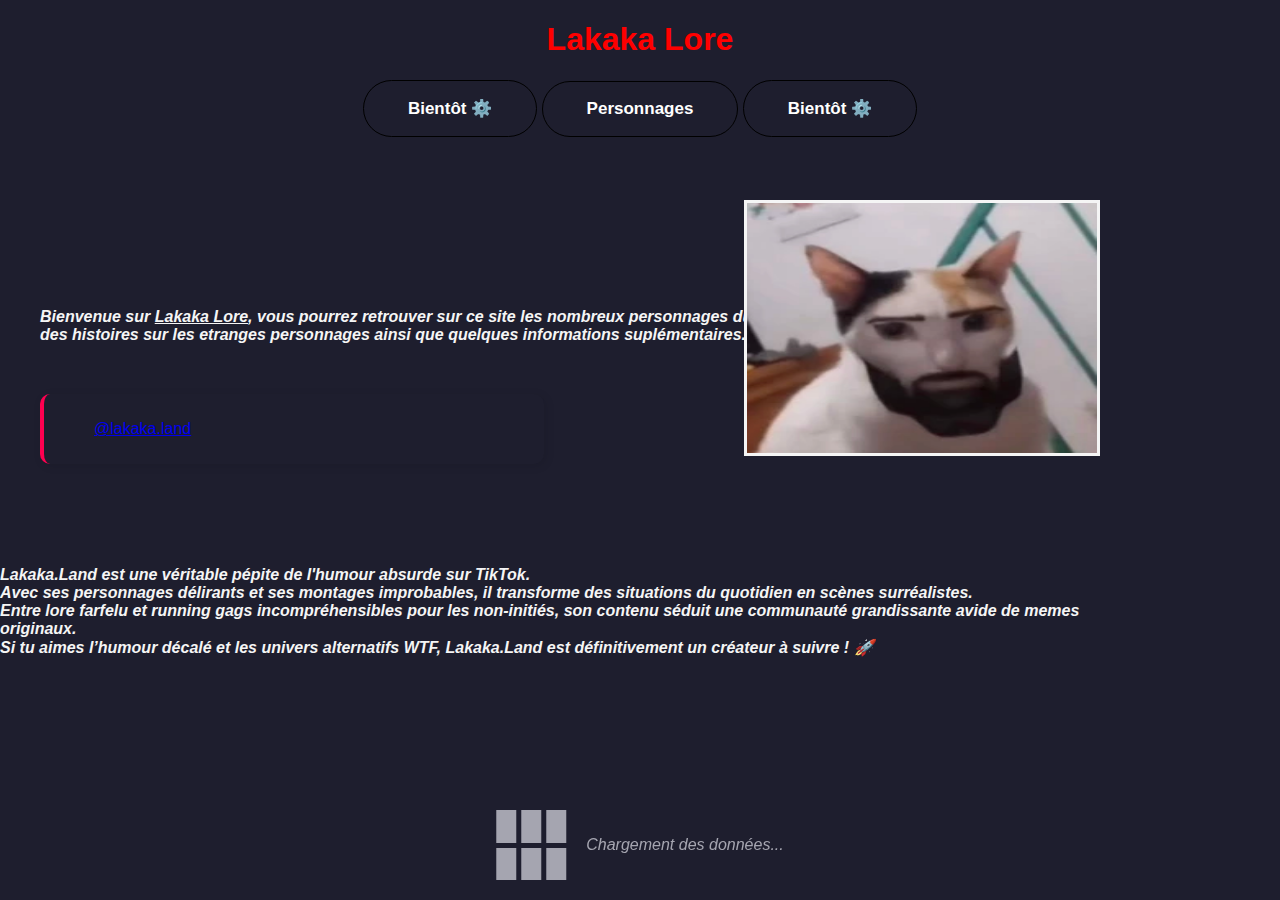
<file: index.html>
<!doctype html>
<html lang="fr">
<head>
  <meta charset="utf-8">
  <title>Lakaka Lore</title>
  <link rel="stylesheet" href="style.css">
  <script src="script.js" defer></script> <!-- Utilisez defer pour charger le script après le HTML -->
</head>
<body>
    <p><center><h1><strong style="color: red;">Lakaka Lore</strong></h1></center></p>

    <nav>
        <ul>
            <button><li><a href="https://www.youtube.com/watch?v=xvFZjo5PgG0">Bientôt ⚙️</a></li></button>
            <button><li><a href="Perso.html">Personnages</a></li></button>
            <button><li><a href="https://www.youtube.com/watch?v=xvFZjo5PgG0">Bientôt ⚙️</a></li></button>
        </ul>
    </nav>

    <h4>
        <p style="position: relative; top: 150px; left: 40px;">
            <i>Bienvenue sur <u>Lakaka Lore</u>, vous pourrez retrouver sur ce site les nombreux personnages du <u>Lore de Lakaka</u>,<br /> 
            des histoires sur les etranges personnages ainsi que quelques informations suplémentaires.<br />
            </i>
        </p>
    </h4>

    <h4>
        <p style="position: absolute; top: 550px; right: 180px; text-align: left;">
            <i>Lakaka.Land est une véritable pépite de l'humour absurde sur TikTok.<br />
               Avec ses personnages délirants et ses montages improbables,
               il transforme des situations du quotidien en scènes surréalistes.<br />
               Entre lore farfelu et running gags incompréhensibles pour les non-initiés,
               son contenu séduit une communauté grandissante avide de memes originaux.<br />
               Si tu aimes l’humour décalé et les univers alternatifs WTF,
               Lakaka.Land est définitivement un créateur à suivre ! 🚀<br />
            </i>
        </p>
    </h4>
    

    <div class="tiktok-container">
        <blockquote class="tiktok-embed" cite="https://www.tiktok.com/@lakaka.land" 
            data-unique-id="lakaka.land" data-embed-type="creator" 
            style="max-width: 780px; min-width: 400px;">
            <section>
                <a target="_blank" href="https://www.tiktok.com/@lakaka.land?refer=creator_embed">@lakaka.land</a>
            </section>
        </blockquote>
    </div>
    <script async src="https://www.tiktok.com/embed.js"></script>
    

    <img class="pdp-lakaka" src="images/L'HOMME GENIAL.webp" 
    alt="Lakaka Photo de profil" 
    align="right" 
    border=3 width=350 height=250>

    <!-- Loader et phrases prédéfinies -->
    <div style="position: fixed; bottom: 20px; left: 50%; transform: translateX(-50%); display: flex; align-items: center;">
        <div class="loader">
            <span></span>
            <span></span>
            <span></span>
            <span></span>
            <span></span>
            <span></span>
        </div>
        <div id="phrases" style="margin-left: 20px; font-style: italic; color: #a5a5b0;">
            Chargement des données...
        </div>
    </div>

    <footer>
    </footer>
</body>
</html>
</file>
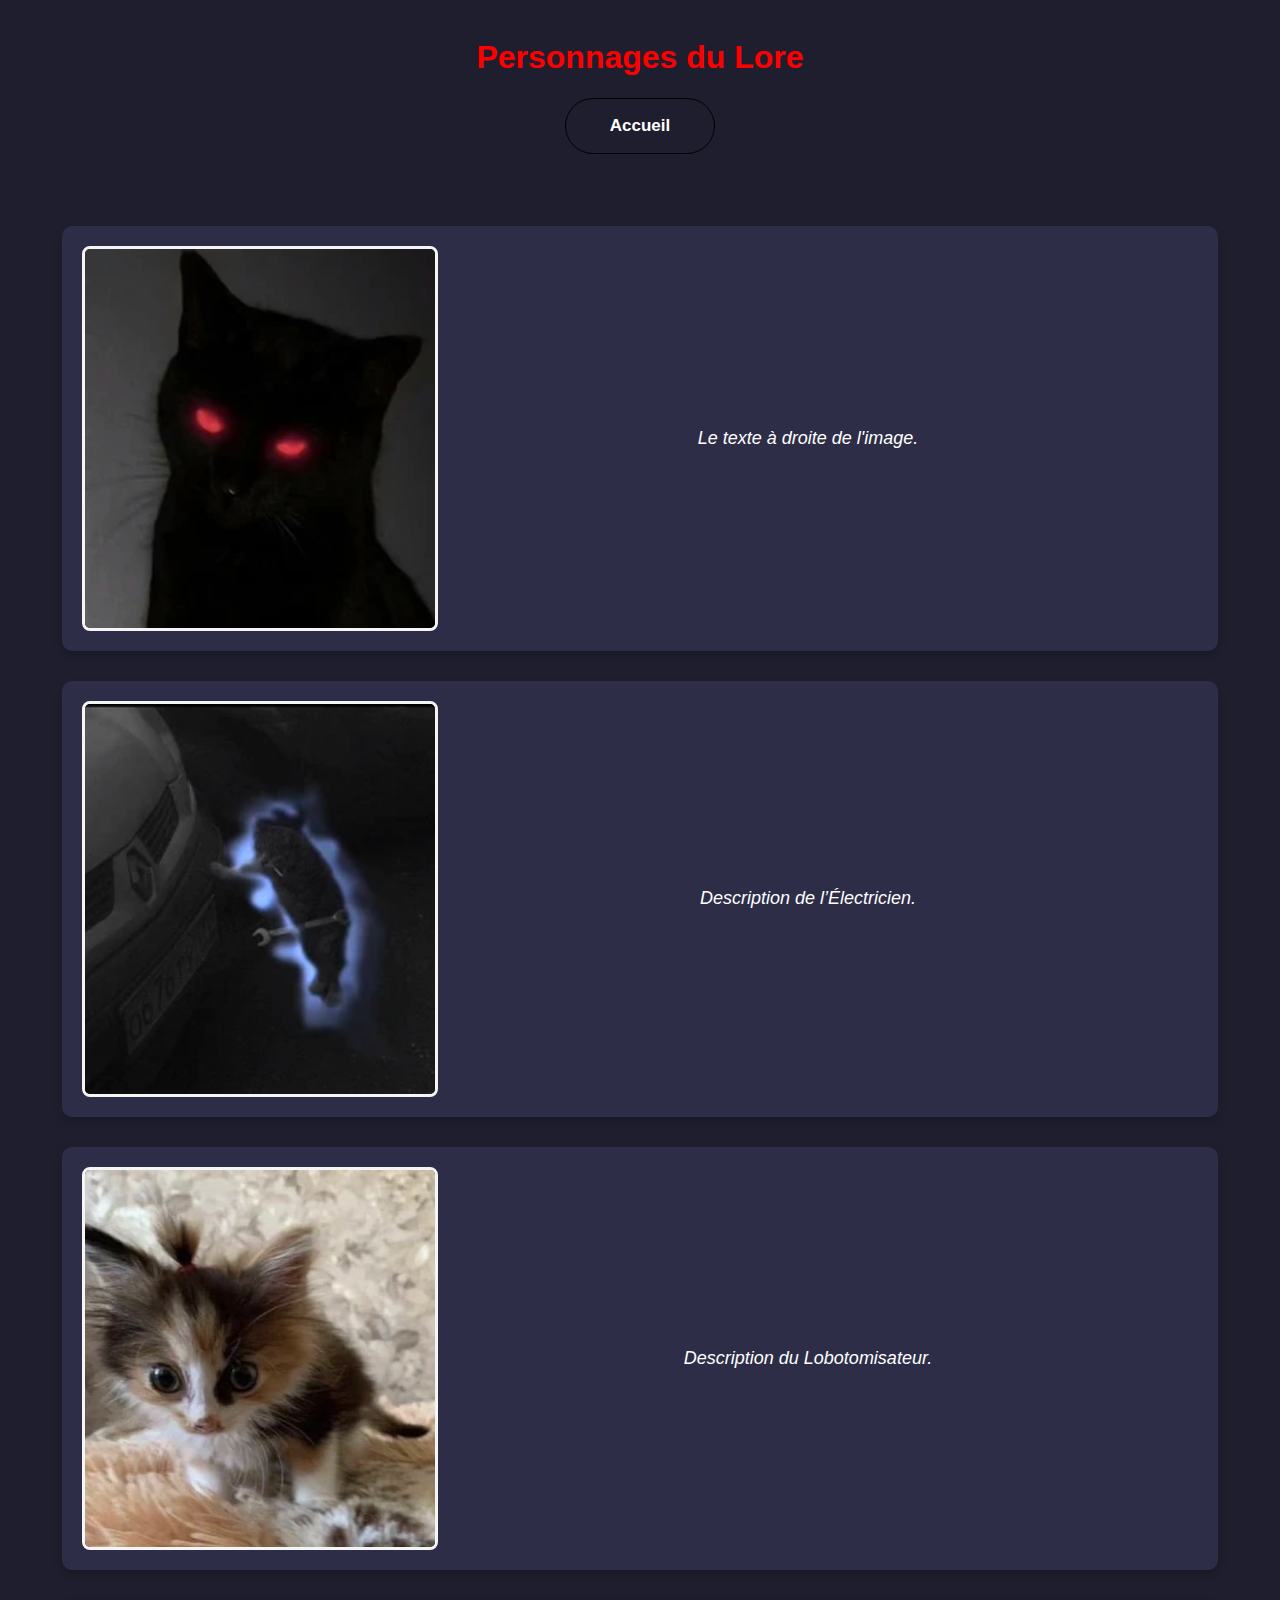
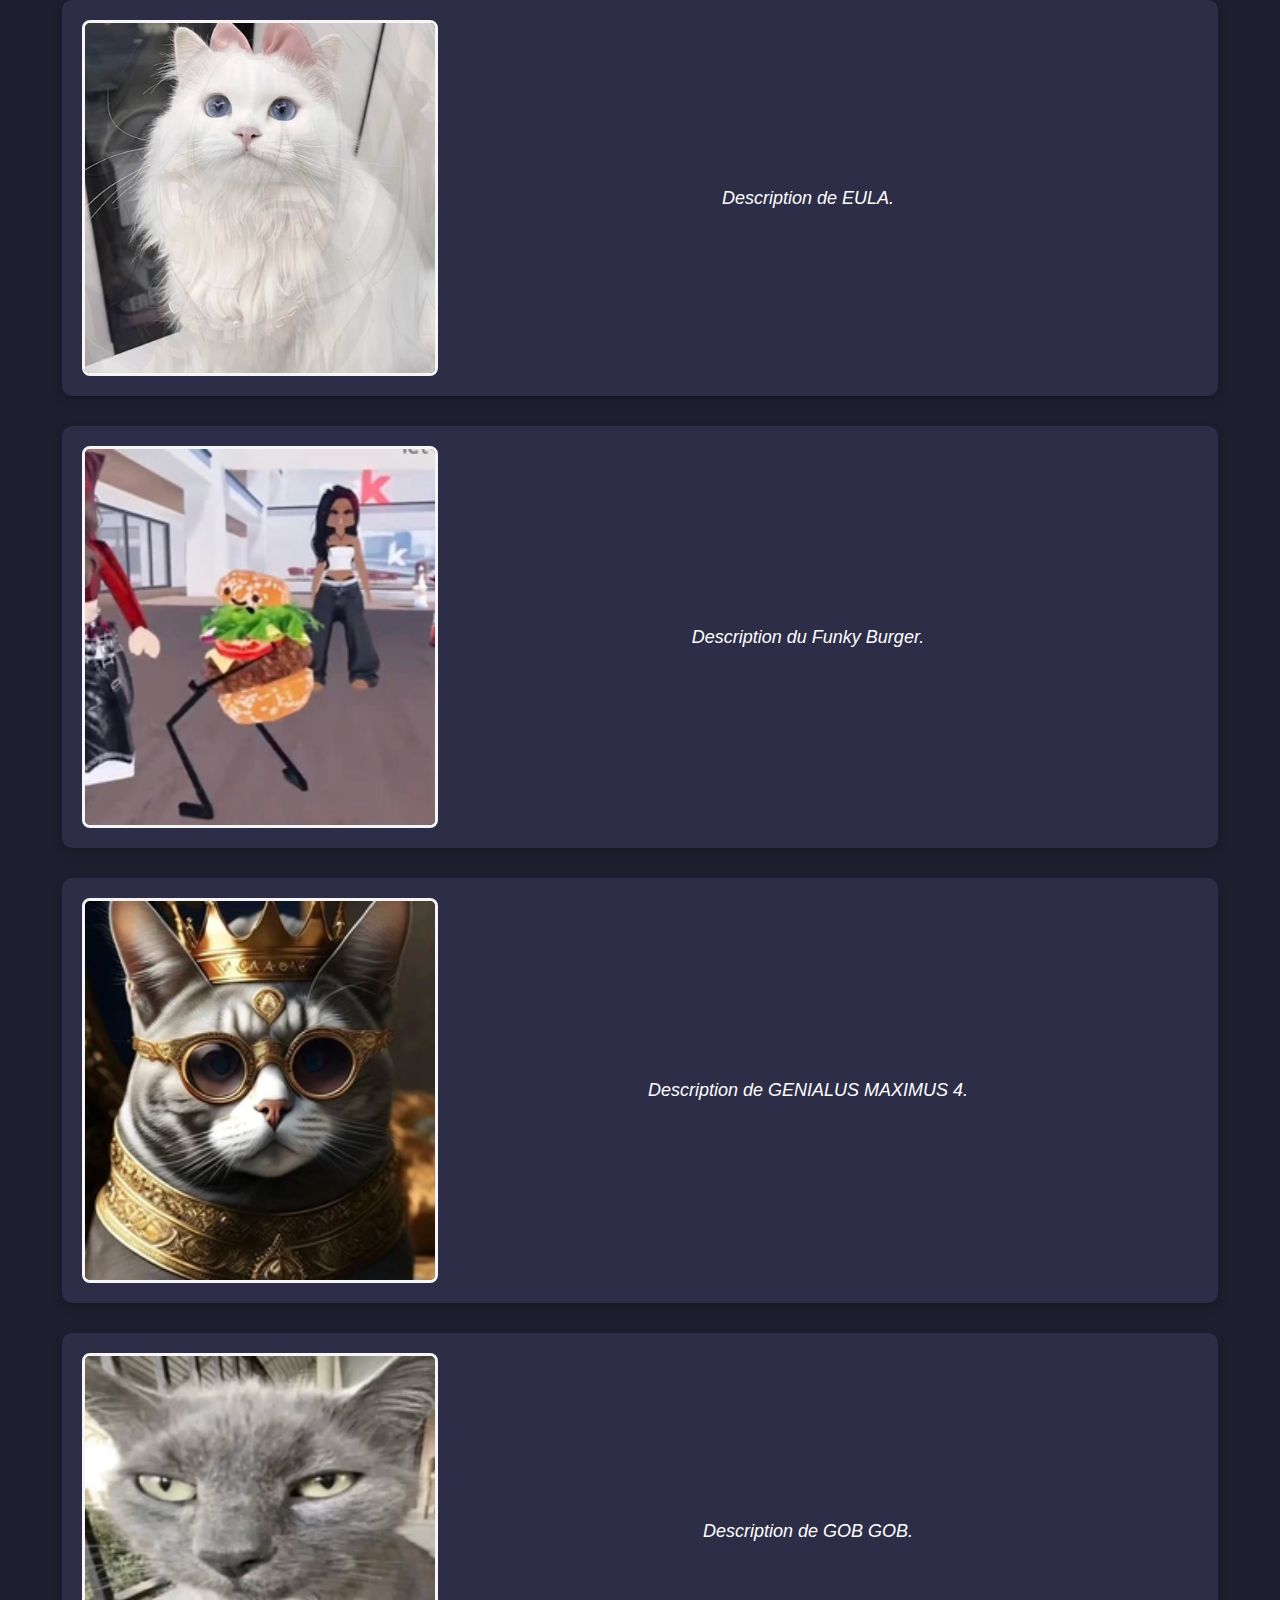
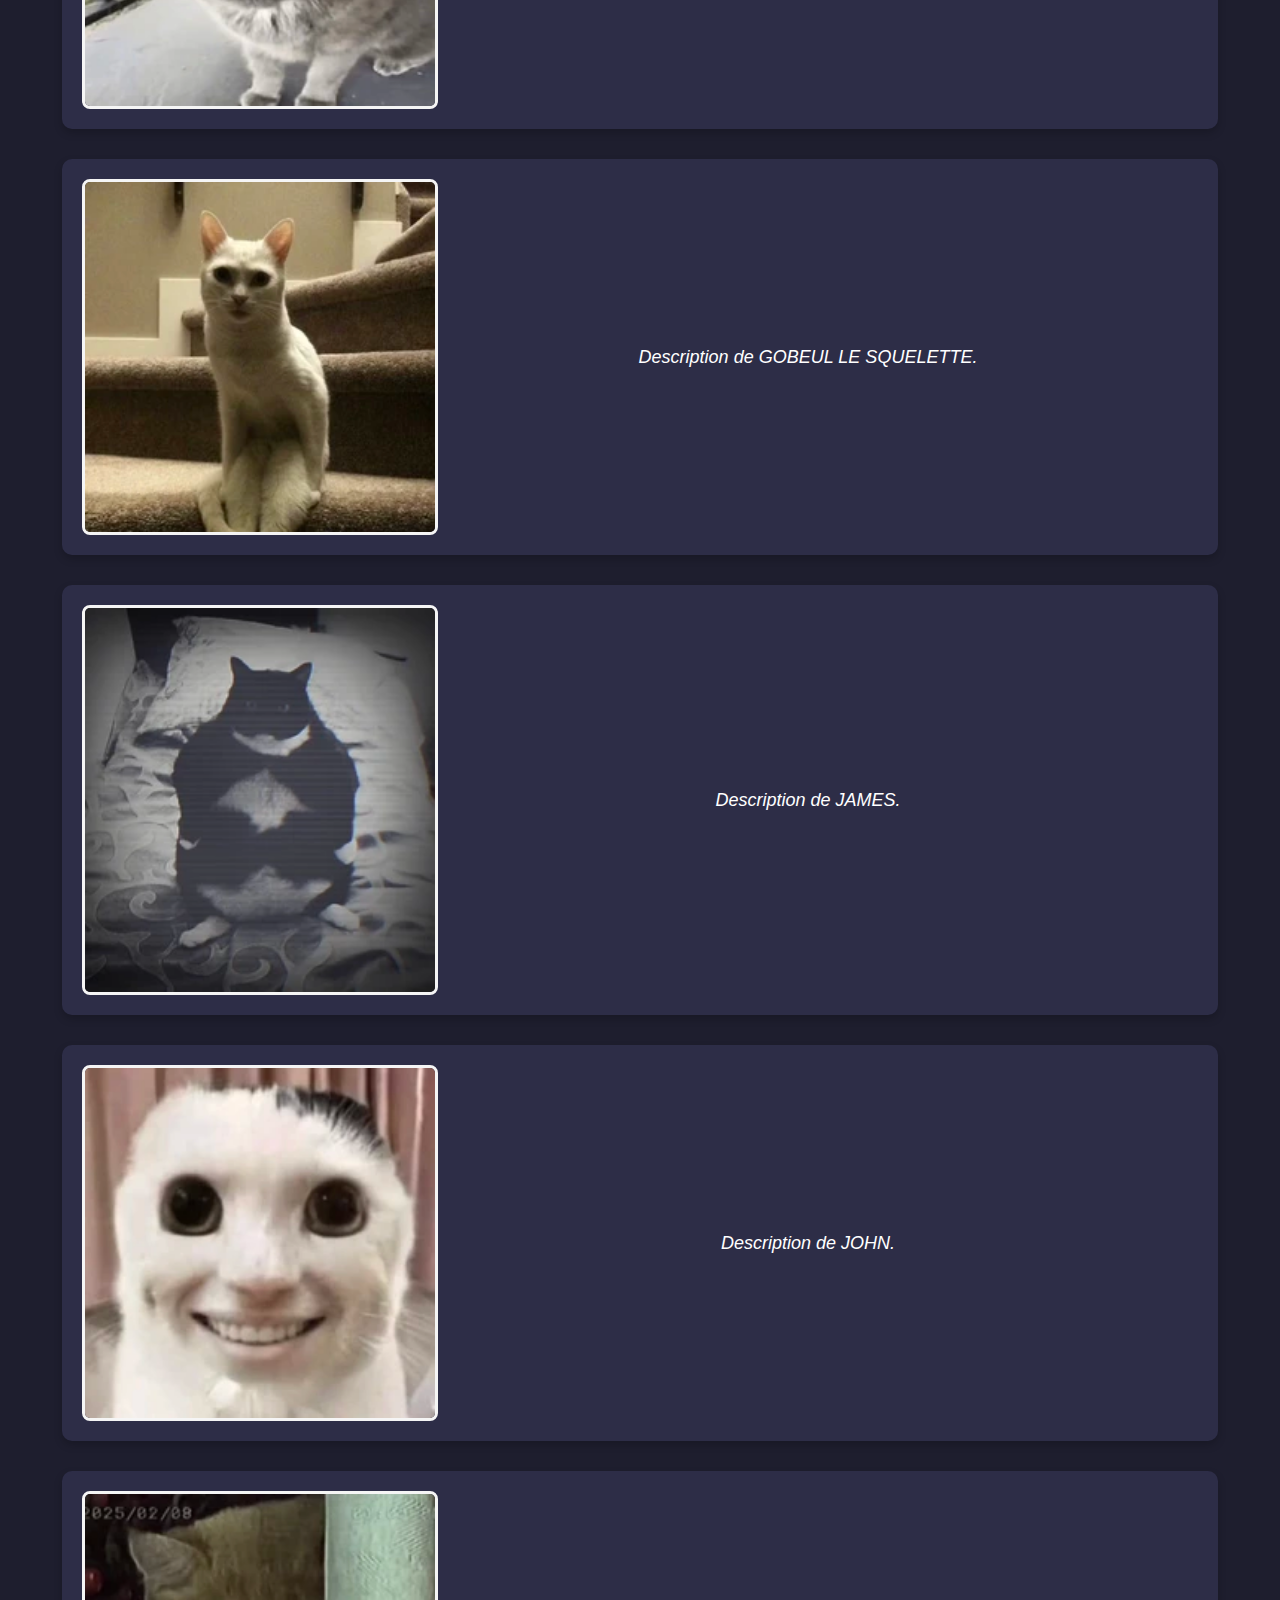
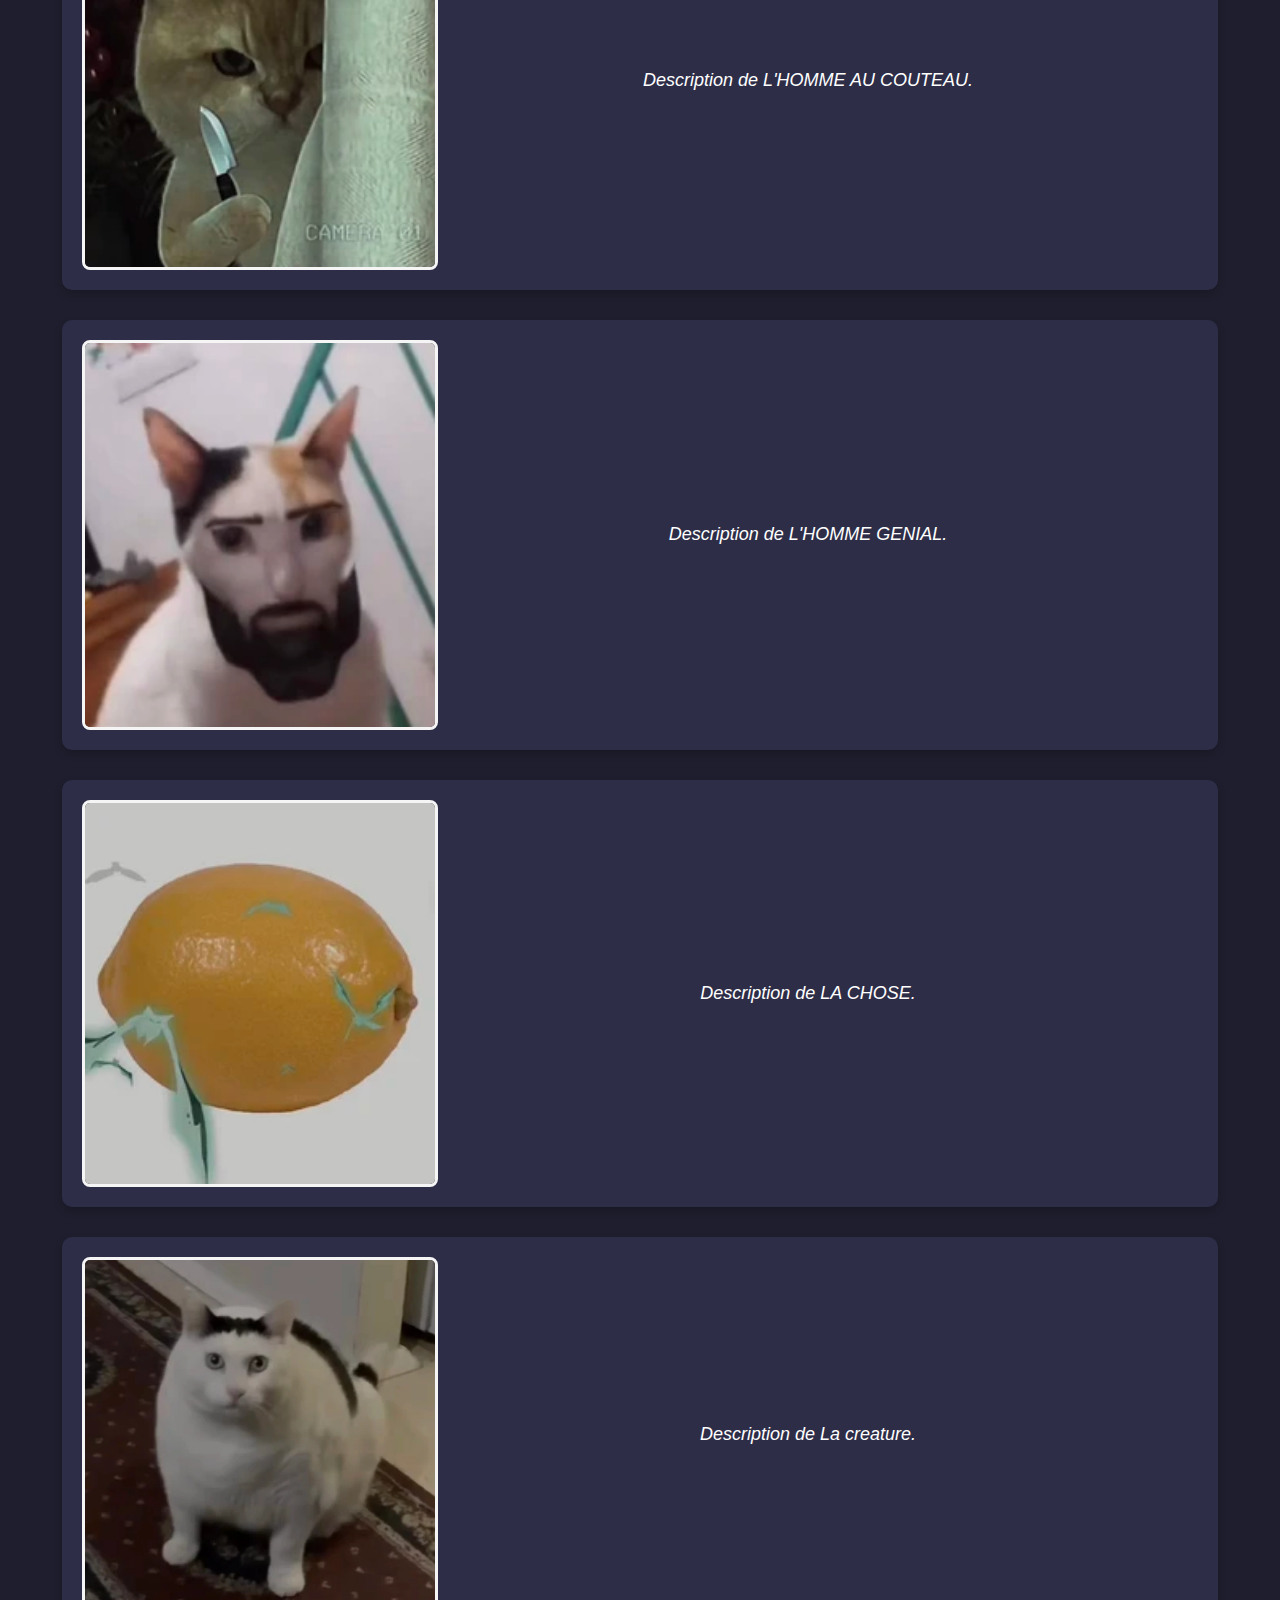
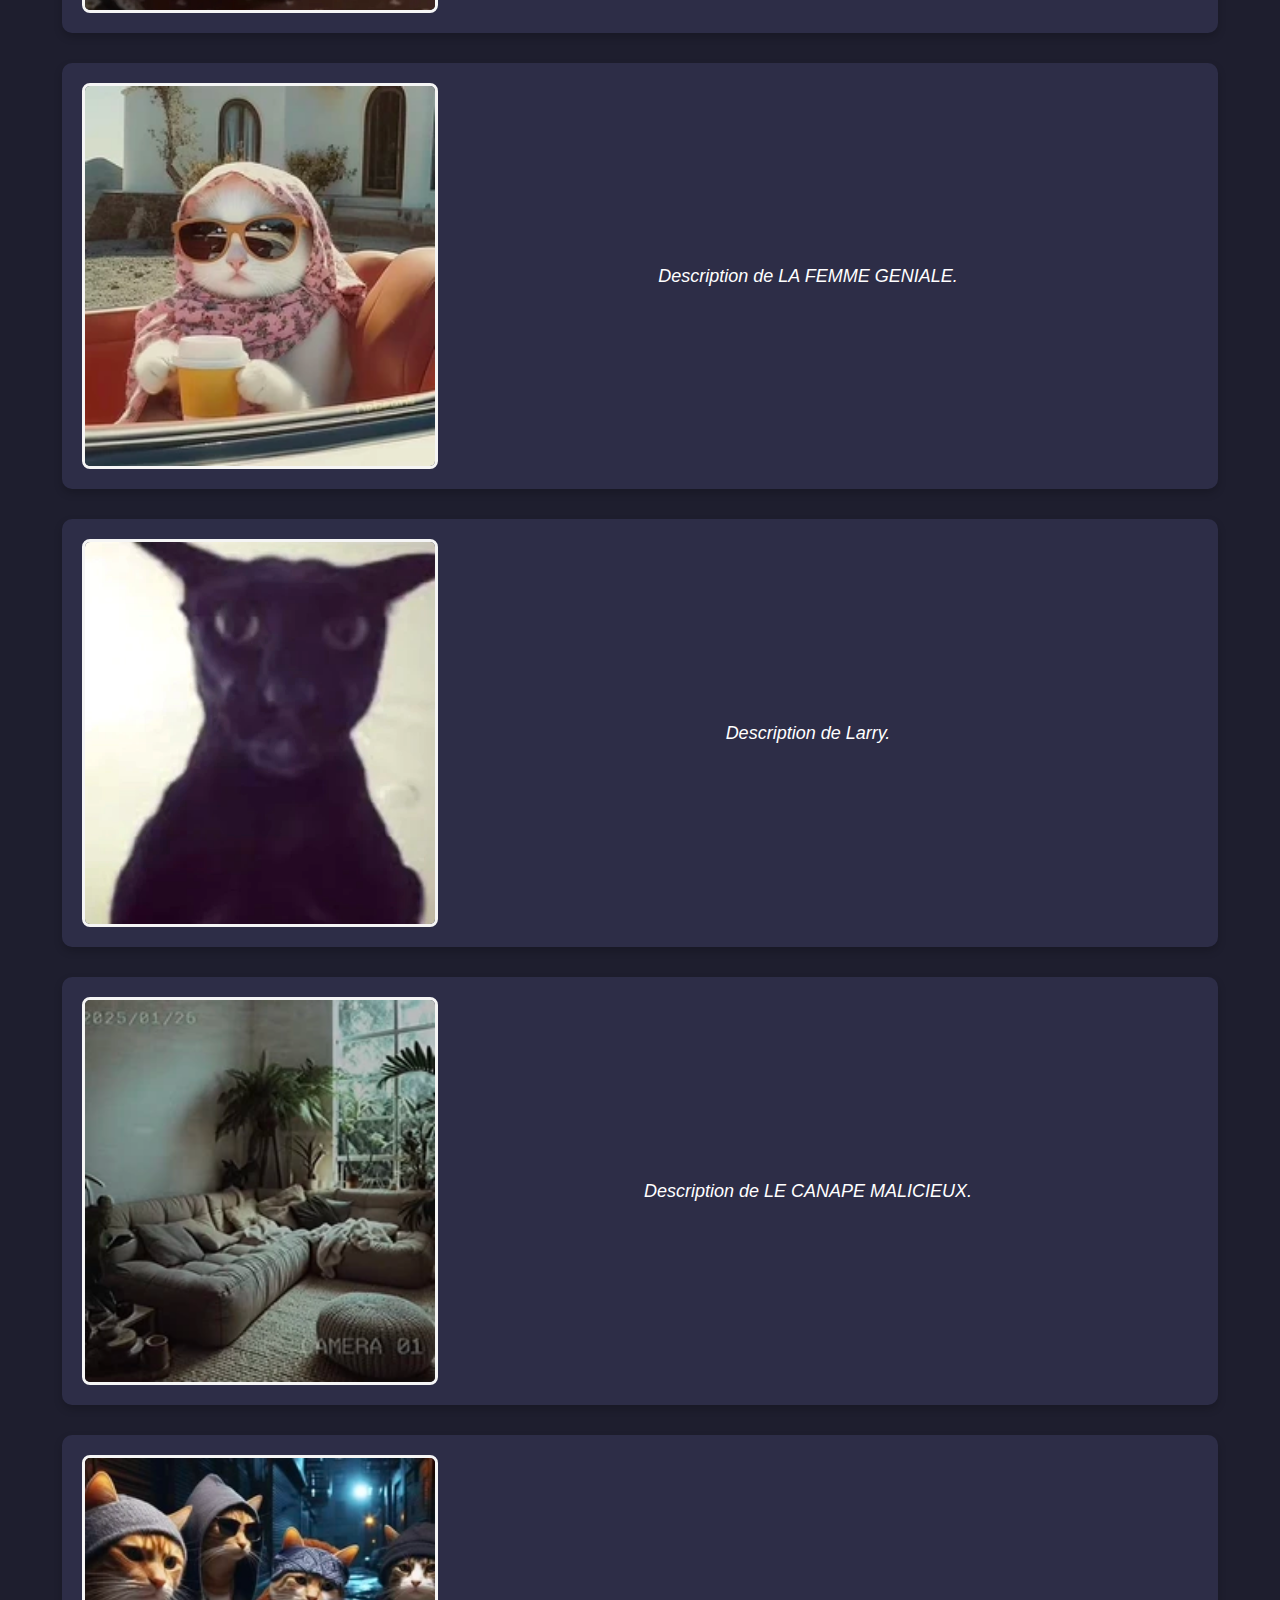
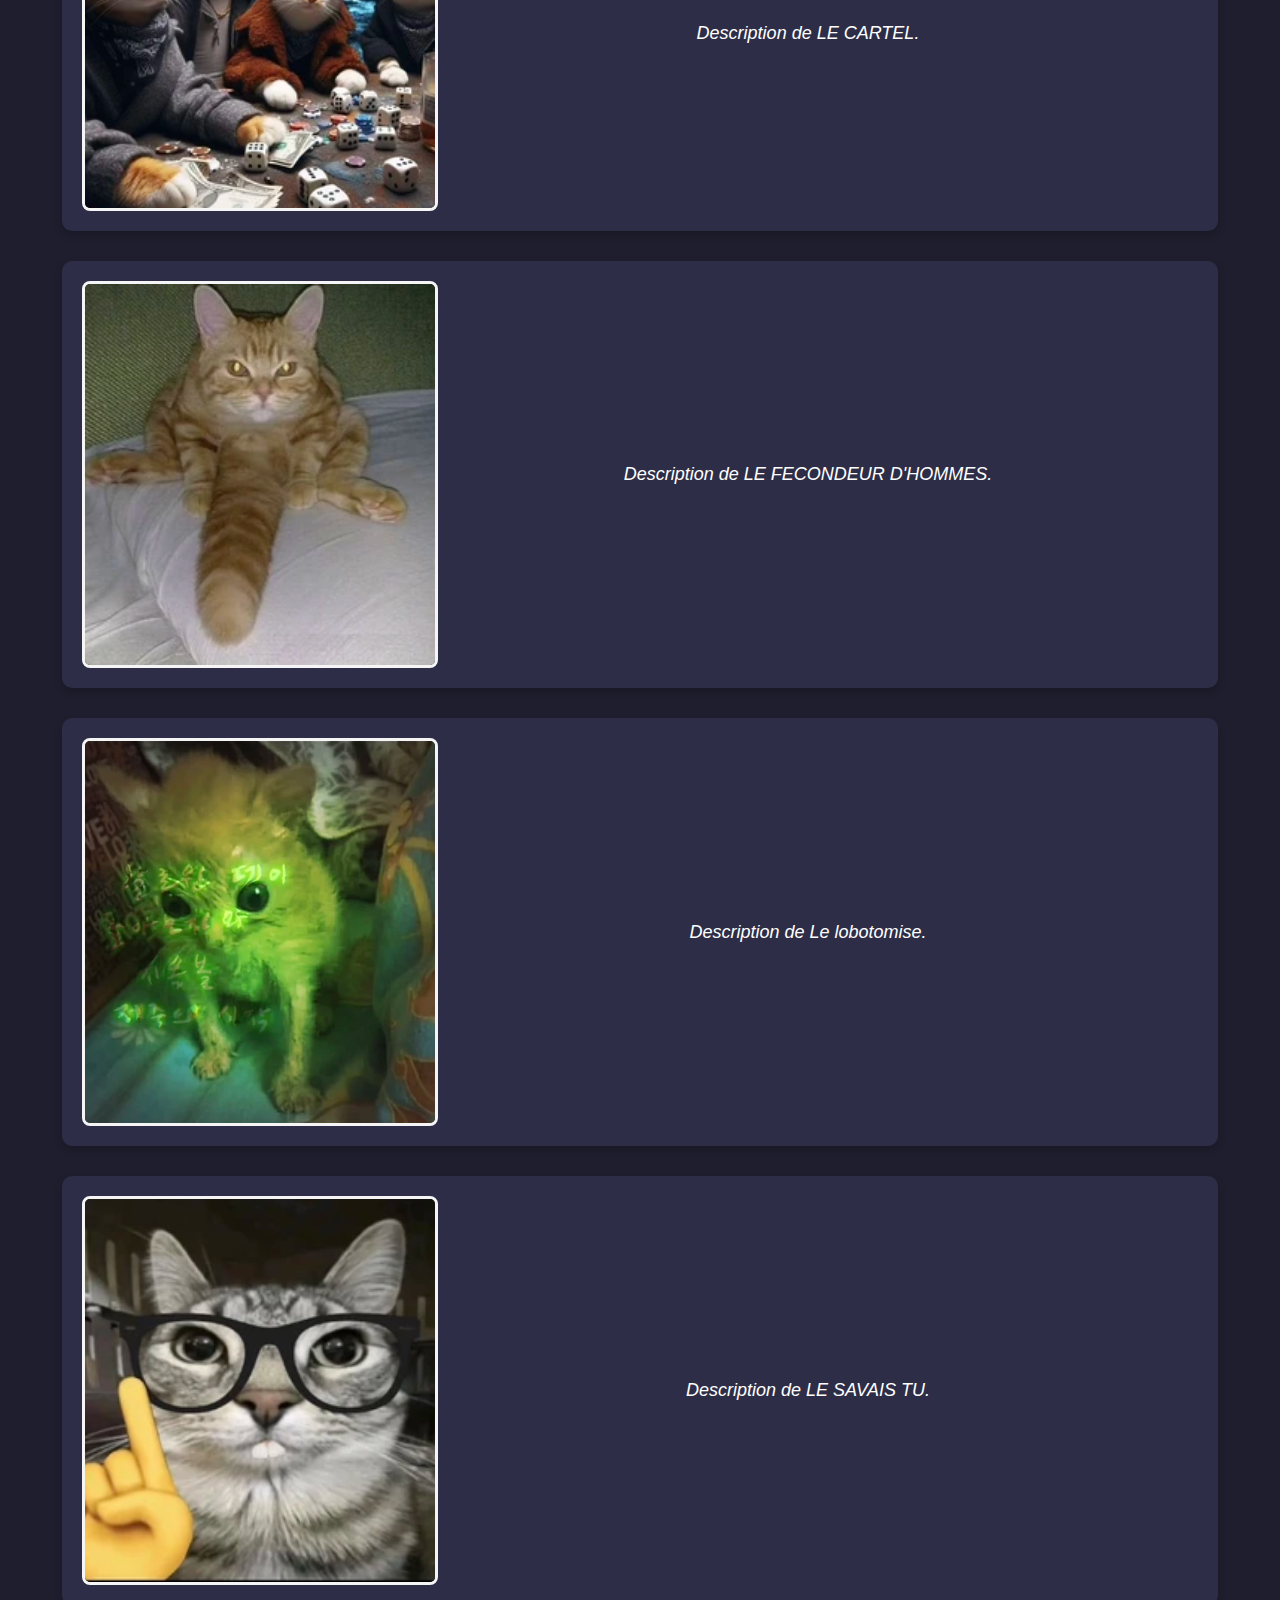
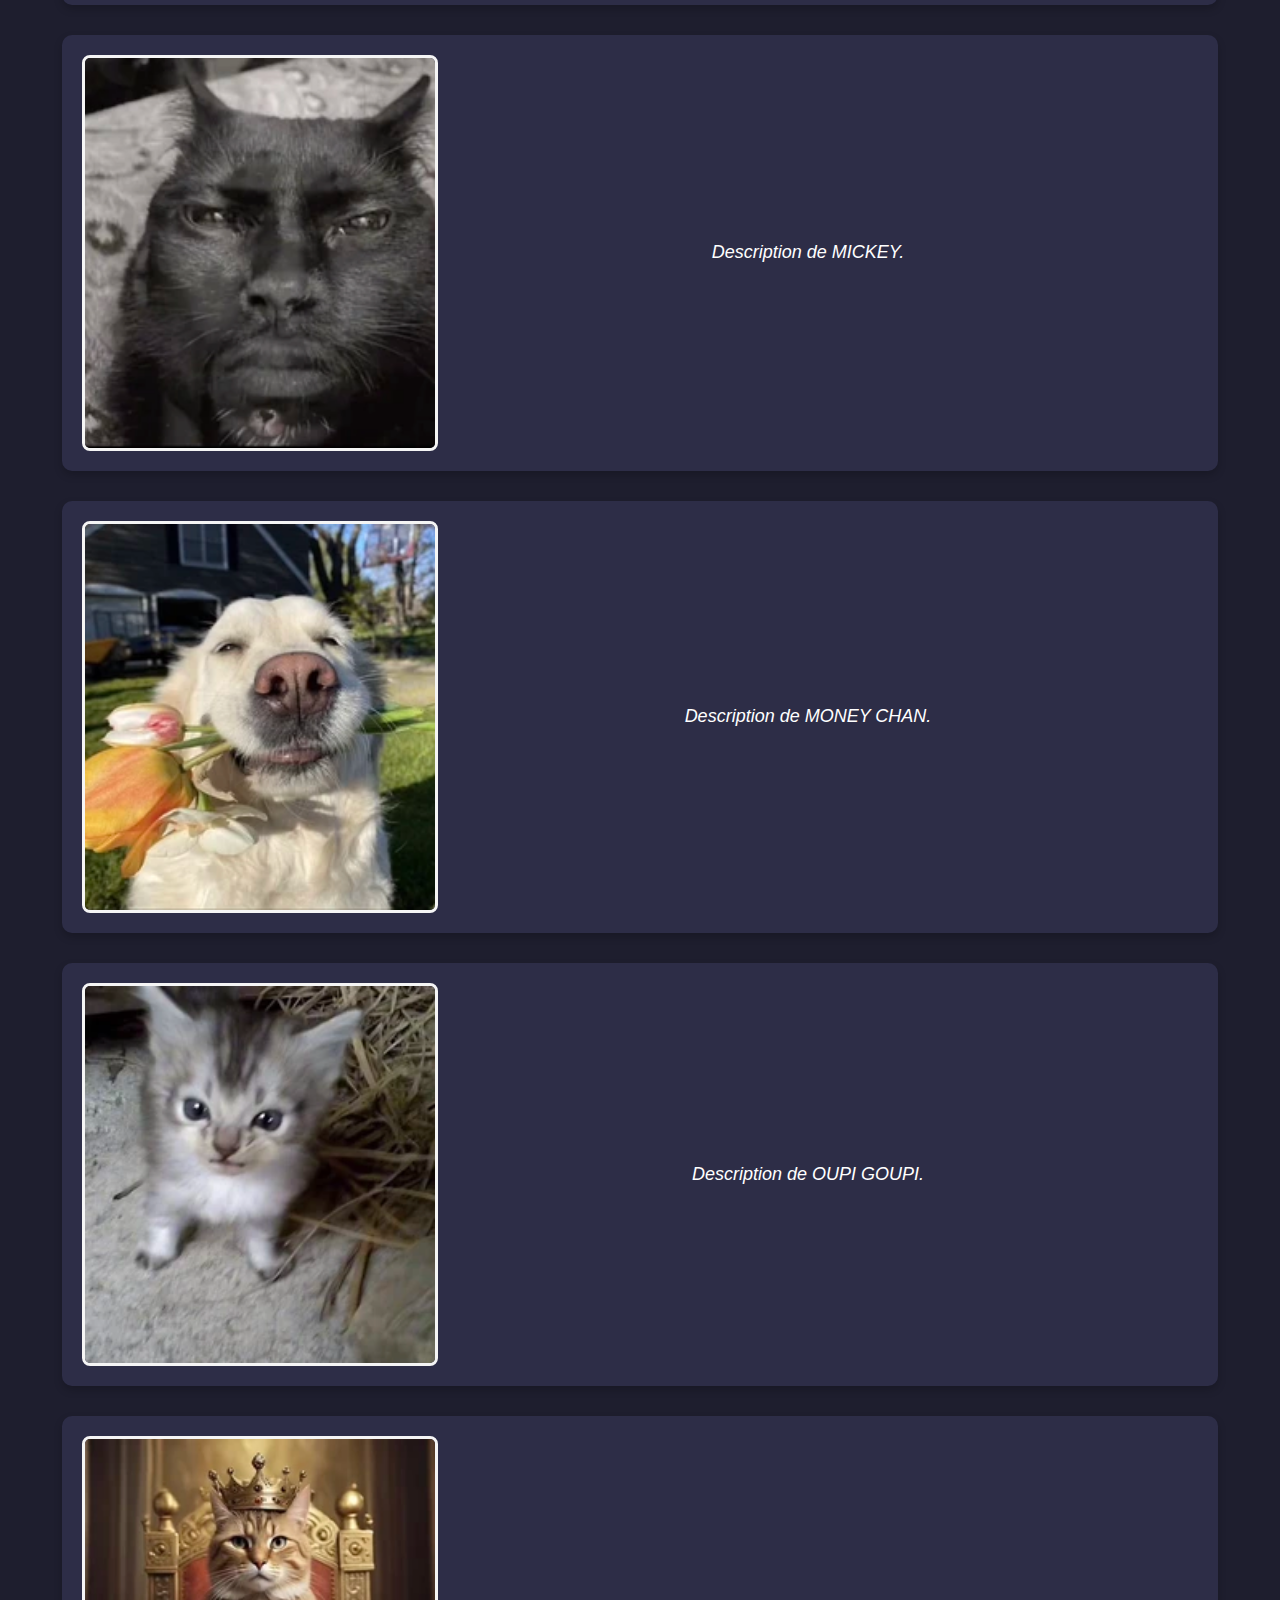
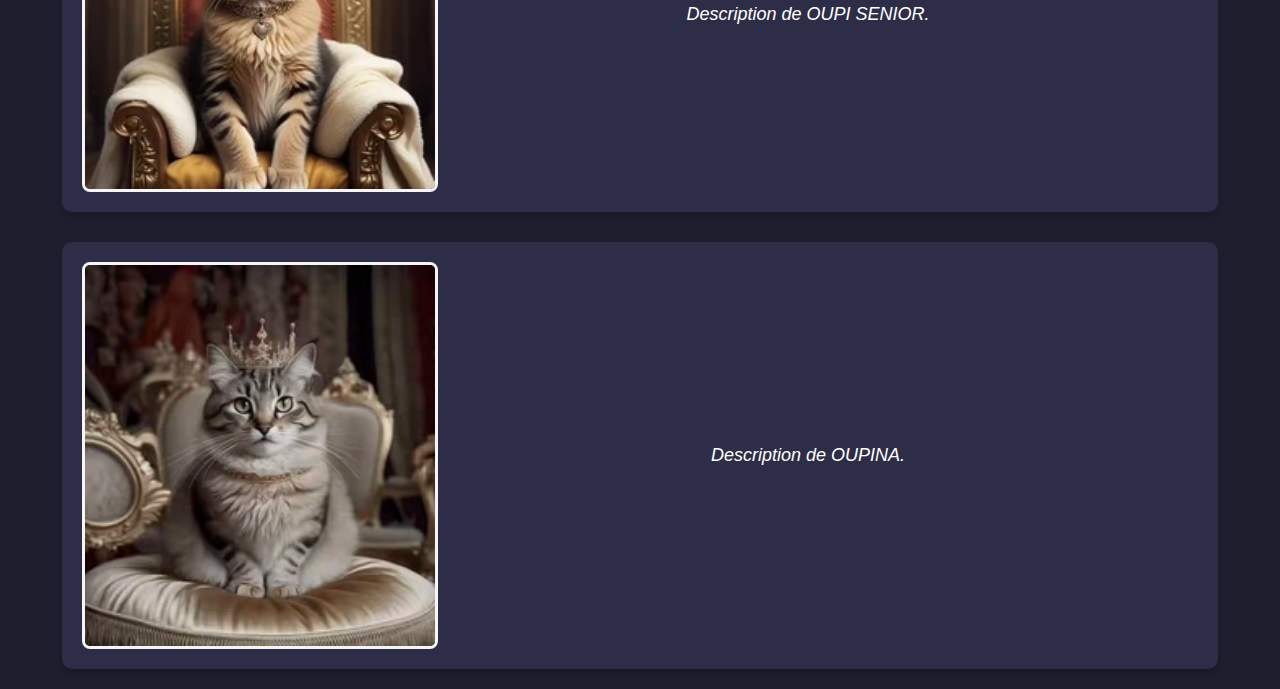
<file: Perso.html>
<link rel="stylesheet" href="style.css" />
<!DOCTYPE html>
<html lang="fr">
    <head>
        <meta charset="utf-8" />
        <title>Personnages de Lakaka</title>
</head>
     <body>

        <br>
        <center><h1><strong style="color: red;">Personnages du Lore</strong></h1></center>

        <nav>

            <ul>
    
                <button><li><a href="index.html">Accueil</a></li></button>
    
            </ul>
    
        </nav>

        <br>
        <br>

        <div class="container">

            <div class="image-container">
                <img src="images/Mastermind.webp" alt="Mastermind" border="3" width="350" height="250">
                <p>Le texte à droite de l'image.</p>
            </div>
            
            <div class="image-container">
                <img src="images/L'ELECTRICIEN.webp" alt="ELECTRICIEN" border="3" width="350" height="250">
                <p>Description de l’Électricien.</p>
            </div>
            
            <div class="image-container">
                <img src="images/Le lobotomisateur.webp" alt="lobotomisateur" border="3" width="350" height="250">
                <p>Description du Lobotomisateur.</p>
            </div>
            
            <div class="image-container">
                <img src="images/EULA.webp" alt="EULA" border="3" width="350" height="250">
                <p>Description de EULA.</p>
            </div>
            
            <div class="image-container">
                <img src="images/FUNKY BURGER.webp" alt="FUNKY BURGER" border="3" width="350" height="250">
                <p>Description du Funky Burger.</p>
            </div>
            
            <div class="image-container">
                <img src="images/GENIALUS MAXIMUS 4.webp" alt="GENIALUS MAXIMUS 4" border="3" width="350" height="250">
                <p>Description de GENIALUS MAXIMUS 4.</p>
            </div>
            
            <div class="image-container">
                <img src="images/GOB GOB.webp" alt="GOB GOB" border="3" width="350" height="250">
                <p>Description de GOB GOB.</p>
            </div>
            
            <div class="image-container">
                <img src="images/GOBEUL LE SQUELETTE.webp" alt="GOBEUL LE SQUELETTE" border="3" width="350" height="250">
                <p>Description de GOBEUL LE SQUELETTE.</p>
            </div>
            
            <div class="image-container">
                <img src="images/JAMES.webp" alt="JAMES" border="3" width="350" height="250">
                <p>Description de JAMES.</p>
            </div>
            
            <div class="image-container">
                <img src="images/JOHN.webp" alt="JOHN" border="3" width="350" height="250">
                <p>Description de JOHN.</p>
            </div>
            
            <div class="image-container">
                <img src="images/L'HOMME AU COUTEAU.webp" alt="L'HOMME AU COUTEAU" border="3" width="350" height="250">
                <p>Description de L'HOMME AU COUTEAU.</p>
            </div>
            
            <div class="image-container">
                <img src="images/L'HOMME GENIAL.webp" alt="L'HOMME GENIAL" border="3" width="350" height="250">
                <p>Description de L'HOMME GENIAL.</p>
            </div>
            
            <div class="image-container">
                <img src="images/LA CHOSE.webp" alt="LA CHOSE" border="3" width="350" height="250">
                <p>Description de LA CHOSE.</p>
            </div>
            
            <div class="image-container">
                <img src="images/La creature.webp" alt="La creature" border="3" width="350" height="250">
                <p>Description de La creature.</p>
            </div>
            
            <div class="image-container">
                <img src="images/LA FEMME GENIALE.webp" alt="LA FEMME GENIALE" border="3" width="350" height="250">
                <p>Description de LA FEMME GENIALE.</p>
            </div>
            
            <div class="image-container">
                <img src="images/Larry le malicieux.webp" alt="Larry le malicieux" border="3" width="350" height="250">
                <p>Description de Larry.</p>
            </div>
            
            <div class="image-container">
                <img src="images/LE CANAPE MALICIEUX.webp" alt="LE CANAPE MALICIEUX" border="3" width="350" height="250">
                <p>Description de LE CANAPE MALICIEUX.</p>
            </div>
            
            <div class="image-container">
                <img src="images/LE CARTEL.webp" alt="LE CARTEL" border="3" width="350" height="250">
                <p>Description de LE CARTEL.</p>
            </div>
            
            <div class="image-container">
                <img src="images/LE FECONDEUR D'HOMMES.webp" alt="LE FECONDEUR D'HOMMES" border="3" width="350" height="250">
                <p>Description de LE FECONDEUR D'HOMMES.</p>
            </div>
            
            <div class="image-container">
                <img src="images/Le lobotomise.webp" alt="Le lobotomise" border="3" width="350" height="250">
                <p>Description de Le lobotomise.</p>
            </div>
            
            <div class="image-container">
                <img src="images/LE SAVAIS TU.webp" alt="LE SAVAIS TU" border="3" width="350" height="250">
                <p>Description de LE SAVAIS TU.</p>
            </div>
            
            <div class="image-container">
                <img src="images/MICKEY.webp" alt="MICKEY" border="3" width="350" height="250">
                <p>Description de MICKEY.</p>
            </div>
            
            <div class="image-container">
                <img src="images/MONEY CHAN.webp" alt="MONEY CHAN" border="3" width="350" height="250">
                <p>Description de MONEY CHAN.</p>
            </div>
            
            <div class="image-container">
                <img src="images/OUPI GOUPI.webp" alt="OUPI GOUPI" border="3" width="350" height="250">
                <p>Description de OUPI GOUPI.</p>
            </div>
            
            <div class="image-container">
                <img src="images/OUPI SENIOR.webp" alt="OUPI SENIOR" border="3" width="350" height="250">
                <p>Description de OUPI SENIOR.</p>
            </div>
            
            <div class="image-container">
                <img src="images/OUPINA.webp" alt="OUPINA" border="3" width="350" height="250">
                <p>Description de OUPINA.</p>
            </div>            

        </div>
        

     </body>
</html>
</file>
<file: style.css>
body {
    font-family: Arial, Helvetica, sans-serif; /* Définit la police du texte */
    background-color: #1e1e2e; /* Définit la couleur de fond du site */
    color: whitesmoke; /* Définit la couleur du texte principal */
    margin: 0; /* Supprime les marges par défaut */
    padding: 0; /* Supprime les espacements intérieurs par défaut */
    height: 100%;
}

header {
    background: #282c36; /* Définit la couleur de fond du header */
    padding: 20px; /* Ajoute un espace intérieur autour du contenu */
    text-align: center; /* Centre le texte à l'intérieur du header */
}

nav ul {
    list-style-type: none; /* Supprime les puces des listes */
    padding: 0; /* Supprime l'espacement intérieur de la liste */
    text-align: center; /* Centre les éléments de la liste */
}

nav ul li {
    display: inline; /* Affiche les éléments de la liste sur une seule ligne */
    margin: 10px; /* Ajoute un espacement entre les éléments de la liste */
}

nav ul li a {
    color: white; /* Définit la couleur du texte des liens */
    text-decoration: none; /* Supprime le soulignement des liens */
    font-weight: bold; /* Rend le texte en gras */
}

button {
    background-color: #1e1e2e; /* Définit la couleur de fond du bouton */
    color: black; /* Définit la couleur du texte du bouton */
    border-radius: 10em; /* Rend les coins du bouton très arrondis */
    font-size: 17px; /* Définit la taille du texte */
    font-weight: 600; /* Définit l'épaisseur du texte */
    padding: 1em 2em; /* Définit l'espacement interne du bouton (haut/bas, gauche/droite) */
    cursor: pointer; /* Change le curseur en pointeur lorsque l'on survole */
    transition: all 0.3s ease-in-out; /* Ajoute une transition fluide sur toutes les propriétés */
    border: 1px solid black; /* Ajoute une bordure noire */
    box-shadow: 0 0 0 0 black; /* Définit l'ombre du bouton par défaut */
}

button:hover {
    transform: translateY(-4px) translateX(-2px); /* Déplace légèrement le bouton vers le haut et la gauche lorsqu'il est survolé */
    box-shadow: 2px 5px 0 0 black; /* Ajoute une ombre pour un effet de relief */
}

button:active {
    transform: translateY(2px) translateX(1px); /* Ramène le bouton vers le bas et la droite lorsqu'il est cliqué */
    box-shadow: 0 0 0 0 black; /* Supprime l'ombre pour un effet d'enfoncement */
}

/* Conteneur global */
.container {
    display: flex; /* Utilise flexbox pour la mise en page */
    flex-direction: column; /* Dispose les éléments en colonne */
    align-items: center; /* Centre les éléments horizontalement */
    gap: 30px; /* Ajoute un espacement entre chaque élément */
    padding: 20px; /* Ajoute un espace intérieur autour du contenu */
    font-style: italic;
}

/* Bloc contenant le texte et l'image */
.image-container {
    display: flex; /* Utilise flexbox pour disposer le texte et l'image en ligne */
    align-items: center; /* Centre verticalement les éléments */
    justify-content: space-between; /* Espacement maximal entre le texte et l'image */
    background-color: #2d2d47; /* Définit la couleur de fond du conteneur */
    border-radius: 10px; /* Arrondit légèrement les coins */
    padding: 20px; /* Ajoute un espacement intérieur */
    box-shadow: 0 4px 8px rgba(0, 0, 0, 0.2); /* Ajoute une ombre pour un effet de relief */
    width: 90%; /* Définit la largeur du conteneur */
    max-width: 1200px; /* Limite la largeur maximale */
}

/* Texte à gauche */
.image-container p {
    flex: 1; /* Prend toute la place disponible pour le texte */
    font-size: 18px; /* Définit la taille du texte */
    color: #ffffff; /* Définit la couleur du texte */
    line-height: 1.6; /* Définit l'espacement entre les lignes */
    font-weight: 500; /* Définit l'épaisseur du texte */
    margin: 0; /* Supprime les marges par défaut */
    padding-right: 20px; /* Ajoute un espace entre le texte et l'image */
    text-align: center;
}

/* Image à droite */
.image-container img {
    width: 350px; /* Définit une largeur fixe pour l'image */
    height: auto; /* Garde les proportions originales de l'image */
    border-radius: 8px; /* Arrondit légèrement les coins de l'image */
}

/* From Uiverse.io by cosnametv */ 
.loader {
  --color: #a5a5b0;
  --size: 70px;
  width: var(--size);
  height: var(--size);
  display: grid;
  grid-template-columns: repeat(3, 1fr);
  gap: 5px;
}

.loader span {
  width: 100%;
  height: 100%;
  background-color: var(--color);
  animation: keyframes-blink 0.6s alternate infinite linear;
}

.loader span:nth-child(1) {
  animation-delay: 0ms;
}

.loader span:nth-child(2) {
  animation-delay: 200ms;
}

.loader span:nth-child(3) {
  animation-delay: 300ms;
}

.loader span:nth-child(4) {
  animation-delay: 400ms;
}

.loader span:nth-child(5) {
  animation-delay: 500ms;
}

.loader span:nth-child(6) {
  animation-delay: 600ms;
}

@keyframes keyframes-blink {
  0% {
    opacity: 0.3;
    transform: scale(0.5) rotate(5deg);
  }

  50% {
    opacity: 1;
    transform: scale(1);
  }
}

.tiktok-container {
  display: flex;
  justify-content: flex-start; /* Aligner à gauche */
  align-items: center; /* Centrer verticalement si besoin */
  width: fit-content;
  padding: 10px;
  border-left: 4px solid #ff0050; /* Bordure stylée TikTok */
  background-color: #1e1e2e;
  border-radius: 10px;
  box-shadow: 2px 2px 10px rgba(0, 0, 0, 0.1);
  margin-top: 200px;
  margin-left: 40px;
}

.pdp-lakaka {
  position: absolute;
  top: 200px; /* Même hauteur que le bloc TikTok */
  right: 180px; /* Collé à droite */
}
</file>
